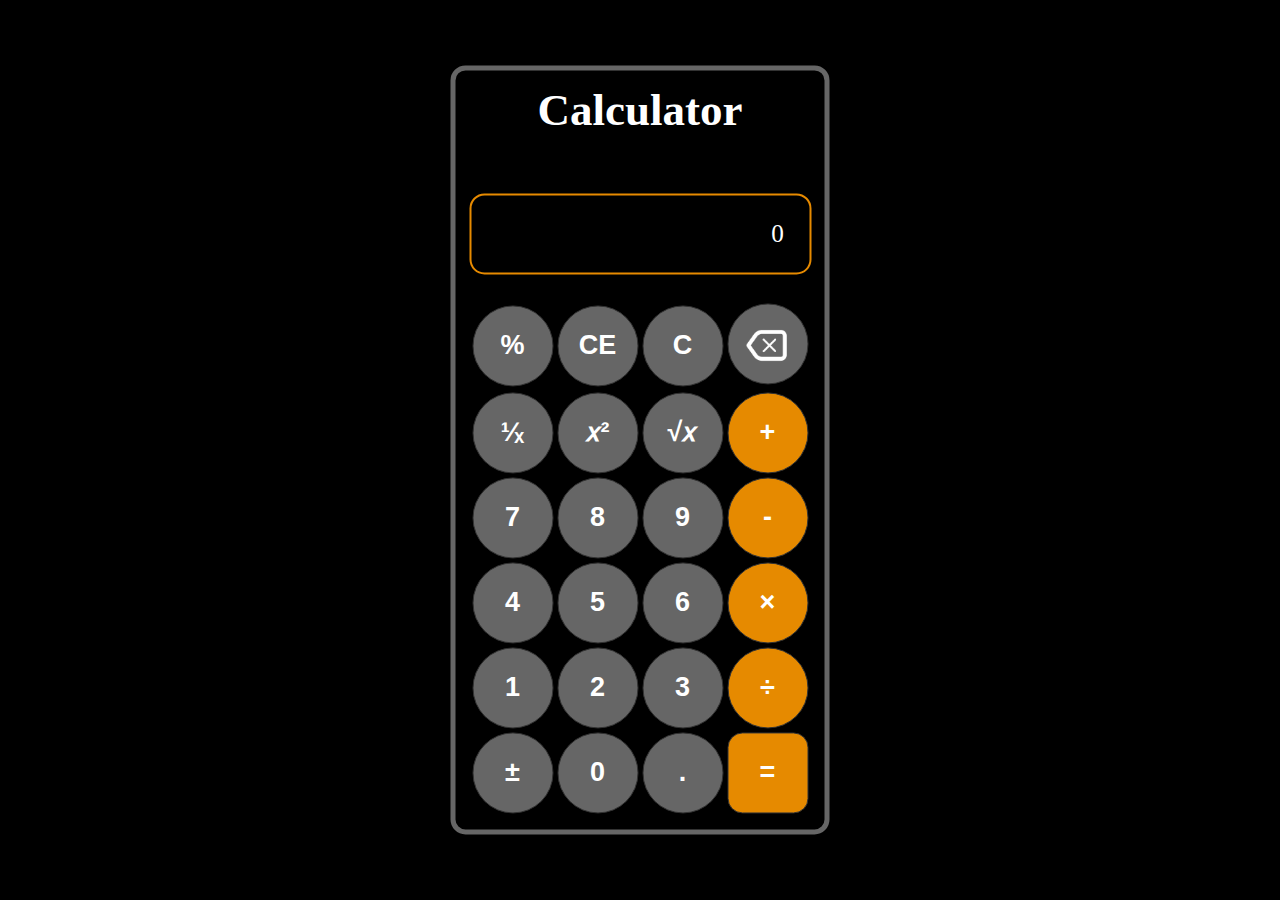
<file: Calculator/index.html>
<!DOCTYPE html>
<html>
<head>
    <Title>Calculator</title>
    <link rel="stylesheet" type="text/css" href="assets/calc_style.css"/>
    <script language="JavaScript" src="code.js" type="text/javascript"></script>
    <link href="https://fonts.googleapis.com/css2?family=Roboto:wght@300&display=swap" rel="stylesheet">
    <link rel="icon" type="image/png" href="assets/favicon.png"/>
    <meta name="viewport" content="width=device-width, initial-scale=1">
    <meta http-equiv="Content-Type" content="text/html; charset=utf-8">
</head>
<body>
    <div id="calc-container">
        <h1>Calculator</h1>
        <p id="last-operation-history"></p>
        <p id="output-box" class="output-box">0</p>
        <table id="calc-table">
            <tr>
                <td><button onclick="calculatePercentage()">%</button></td>
                <td><button onclick="clearEntry()">CE</button></td>
                <td><button onclick="buttonClear()">C</button></td>
                <td><button id="backspace-btn" onclick="backspaceRemove()"></button></td>
            </tr>
            <tr>
                <td><button onclick="divisionOne()">¹∕ₓ</button></td>
                <td><button onclick="powerOf()">𝑥²</button></td>
                <td><button onclick="squareRoot()">√𝑥</button></td>
                <td><button id="plus-op" value="+" class="operator" onclick="buttonNumber('+')">+</button></td>
            </tr>
            <tr>
                <td><button onclick="buttonNumber(7)">7</button></td>
                <td><button onclick="buttonNumber(8)">8</button></td>
                <td><button onclick="buttonNumber(9)">9</button></td>
                <td><button id="sub-op" value="-" class="operator" onclick="buttonNumber('-')">-</button></td>
            </tr>
            <tr>
                <td><button onclick="buttonNumber(4)">4</button></td>
                <td><button onclick="buttonNumber(5)">5</button></td>
                <td><button onclick="buttonNumber(6)">6</button></td>
                <td><button id="multi-op" value="*" class="operator" onclick="buttonNumber('*')">×</button></td>
            </tr>
            <tr>
                <td><button onclick="buttonNumber(1)">1</button></td>
                <td><button onclick="buttonNumber(2)">2</button></td>
                <td><button onclick="buttonNumber(3)">3</button></td>            
                <td><button id="div-op" value="/" class="operator" onclick="buttonNumber('/')">÷</button></td>
            </tr>
            <tr>
                <td><button onclick="plusMinus()">±</button></td>
                <td><button onclick="buttonNumber(0)">0</button></td>
                <td><button id="dot" value="." onclick="buttonNumber('.')">.</button></td>
                <td colspan="4"><button value="=" class="operator" id="equal-sign" onclick="buttonNumber('=')">=</button></td>
            </tr>
        </table>
    </div>
</body>
</html>
</file>
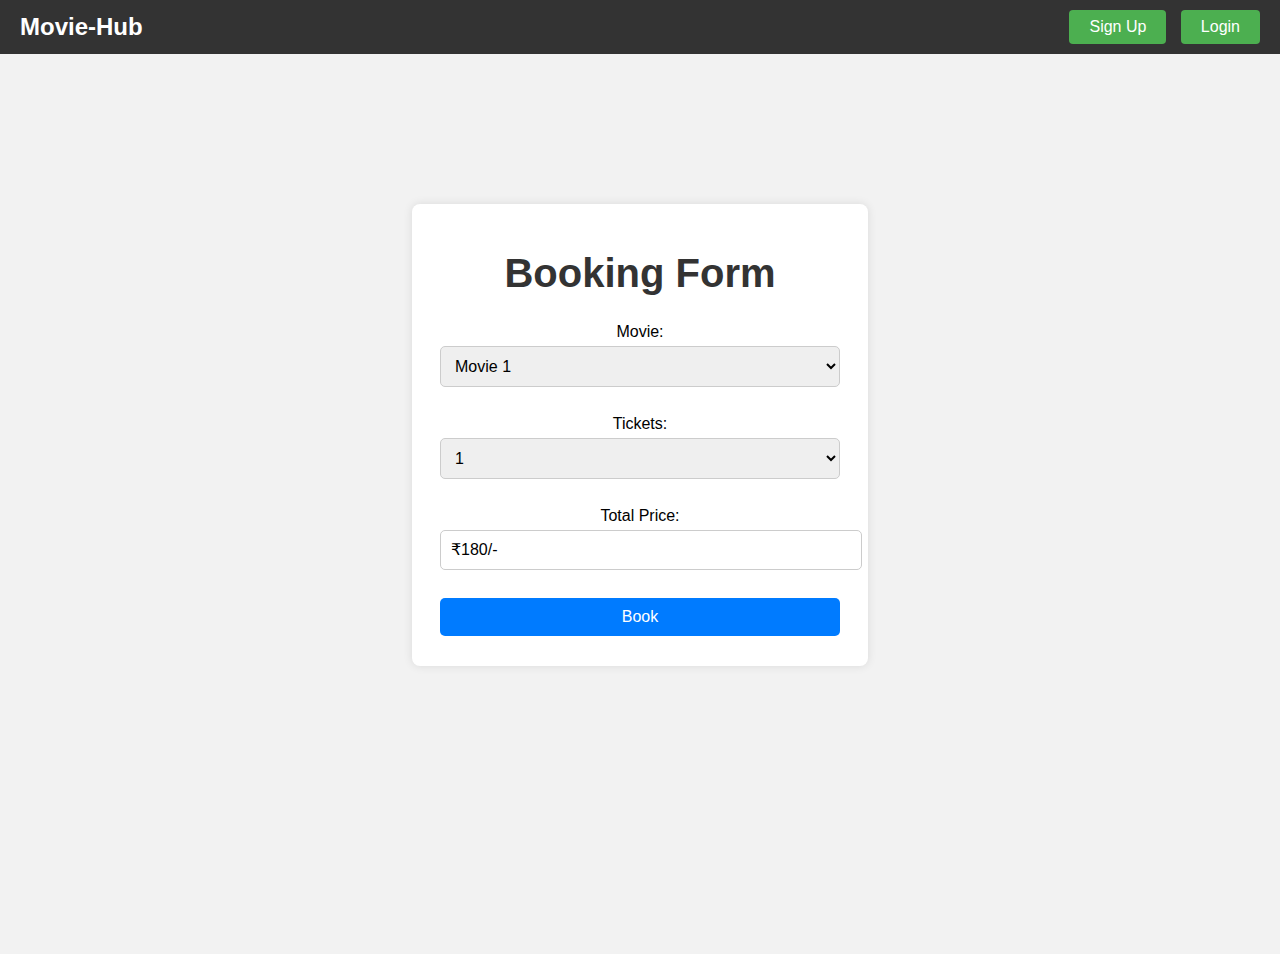
<file: Landing Page/book.html>
<!DOCTYPE html>
<html lang="en">

<head>
    <meta charset="UTF-8">
    <meta name="viewport" content="width=device-width, initial-scale=1.0">
    <link rel="stylesheet" href="index.css">
    <title>Booking Form</title>
    <style>
        body {
            font-family: Arial, sans-serif;
            background-color: #f2f2f2;
            margin: 0;
            padding: 0;
        }

        .bk {
            display: flex;
            justify-content: center;
            align-items: flex-start;
            min-height: 100vh;
        }

        .bk form {
            background-color: #fff;
            padding: 20px 28px;
            border-radius: 8px;
            box-shadow: 0 0 10px rgba(0, 0, 0, 0.1);
            width: 400px;
            margin-top: 150px;
            text-align: center;
        }

        .bk h1 {
            text-align: center;
            color: #333;
        }

        .bk label {
            display: block;
            margin-bottom: 5px;
        }

        .bk select,
        .bk input[type="text"],
        .bk button {
            width: 100%;
            padding: 10px;
            margin-bottom: 10px;
            border: 1px solid #ccc;
            border-radius: 5px;
            font-size: 16px;
        }

        .bk button {
            background-color: #007bff;
            color: #fff;
            border: none;
            cursor: pointer;
            transition: background-color 0.3s;
        }

        .bk button:hover {
            background-color: #0056b3;
        }
    </style>
</head>

<body>
    <nav class="navbar">
        <div class="logo">
            <a href="index.html">Movie-Hub</a>
        </div>
        <div class="buttons">
            <button onclick="Sign()">Sign Up</button>
            <button onclick="Login()">Login</button>
        </div>
    </nav>


    <div class="bk">
        <form id="booking-form">
            <h1>Booking Form</h1>
            <label for="movie">Movie:</label>
            <select id="movie" name="movie">
                <option value="movie1">Movie 1</option>
                <option value="movie2">Movie 2</option>
                <option value="movie2">Movie 3</option>
                <option value="movie2">Movie 4</option>
                <option value="movie2">Movie 5</option>
                <option value="movie2">Movie 6</option>
            </select><br><br>
            <label for="tickets">Tickets:</label>
            <select id="tickets" name="tickets">
                <option value="1">1</option>
                <option value="2">2</option>
                <option value="3">3</option>
                <option value="4">4</option>
            </select><br><br>
            <label for="total-price">Total Price:</label>
            <input type="text" id="total-price" name="total-price" value="₹180/-" readonly><br><br>
            <button type="button" onclick="bookTickets()">Book</button>
        </form>
    </div>



    <script>
        document.addEventListener("DOMContentLoaded", function () {
            const ticketsSelect = document.getElementById('tickets');
            const totalPriceInput = document.getElementById('total-price');

            ticketsSelect.addEventListener('change', function () {
                const selectedTickets = parseInt(ticketsSelect.value);
                const ticketPrice = 180;
                const totalPrice = selectedTickets * ticketPrice;
                totalPriceInput.value = `₹${totalPrice}/-`;
            });


            ticketsSelect.dispatchEvent(new Event('change'));
        });

        function bookTickets() {
            alert("Tickets Booked!");
        }

        function Sign() {

            window.location.href = "signup.html";
        }

        function Login() {

            window.location.href = "login.html";
        }
    </script>

</body>

</html>
</file>
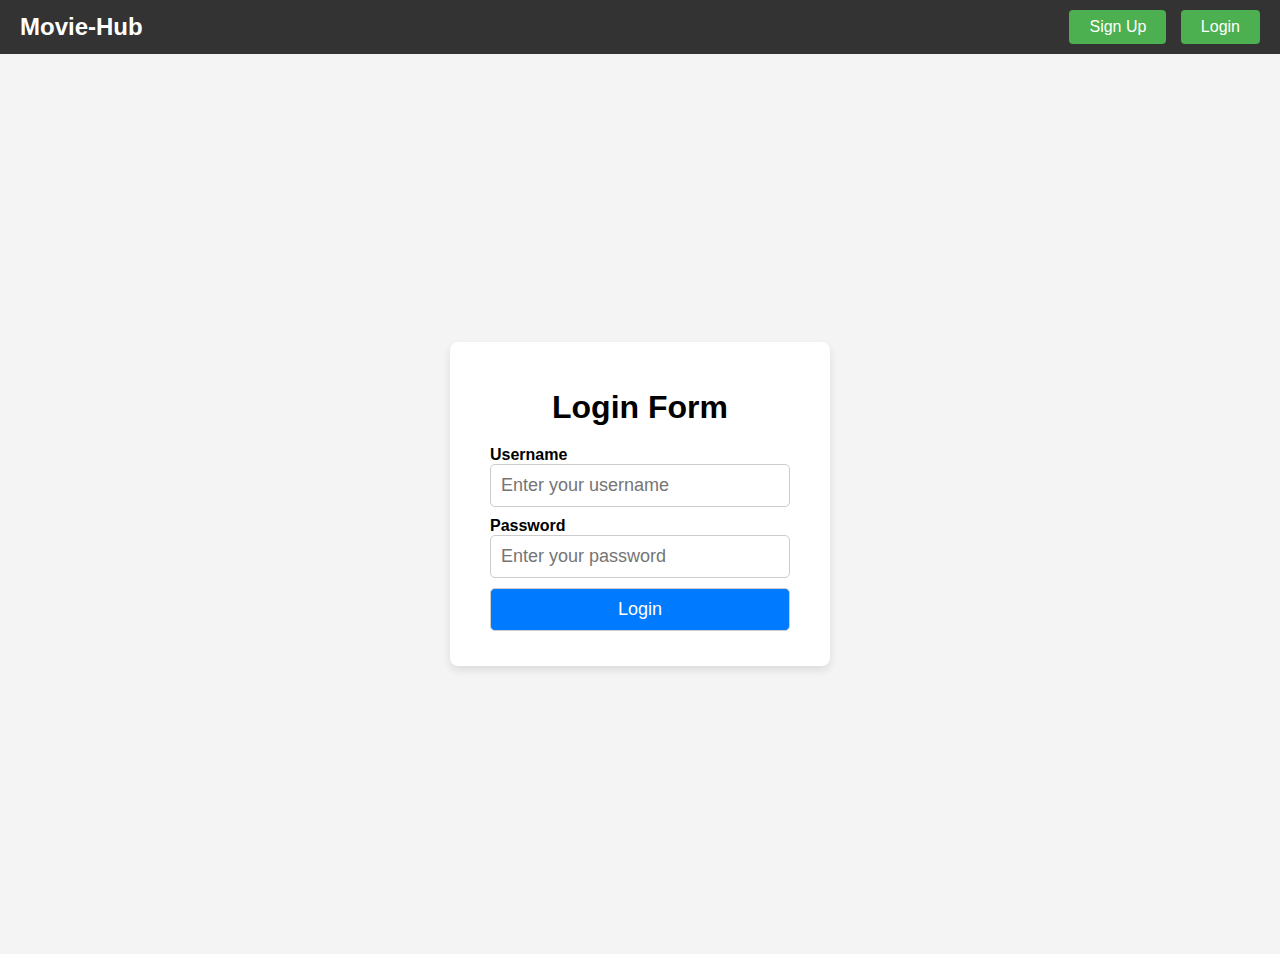
<file: Landing Page/login.html>
<!DOCTYPE html>
<html lang="en">
<head>
  <meta charset="UTF-8">
  <meta name="viewport" content="width=device-width, initial-scale=1.0">
  <title>Login Form</title>
  <link rel="stylesheet" href="index.css">
  <style>
    body {
      margin: 0;
      padding: 0;
      font-family: Arial, sans-serif;
      background-color: #f4f4f4;
    }
    .container {
      display: flex;
      justify-content: center;
      align-items: center;
      height: 100vh;
    }
    .login-form {
      background-color: #fff;
      padding: 25px 40px;
      border-radius: 8px;
      box-shadow: 0 4px 8px rgba(0, 0, 0, 0.1);
      width: 300px;
    }
    .login-form h1 {
      text-align: center;
      margin-bottom: 20px;
      font-size: 2em;
    }
    .login-form label {
      font-weight: bold;
    }
    .login-form input[type="text"],
    .login-form input[type="password"],
    .login-form input[type="email"],
    .login-form input[type="tel"],
    .login-form button {
      width: 100%;
      padding: 10px;
      margin-bottom: 10px;
      border: 1px solid #ccc;
      border-radius: 5px;
      box-sizing: border-box;
      font-size: 18px;
    }
    .login-form button {
      background-color: #007bff;
      color: #fff;
      cursor: pointer;
    }
    .login-form button:hover {
      background-color: #0056b3;
    }
    .error-message {
      color: red;
      font-size: 14px;
    }
  </style>
</head>
<body>

  <nav class="navbar">
    <div class="logo">
        <a href="index.html">Movie-Hub</a>
    </div>
    <div class="buttons">
        <button onclick="Sign()">Sign Up</button>
        <button onclick="Login()">Login</button>
    </div>
</nav>

  <div class="container">
    <div class="login-form">
      <h1>Login Form</h1>
      <form id="loginForm" action="#" method="post">
        <label for="username">Username</label>
        <input type="text" id="username" name="username" placeholder="Enter your username" required>

        <label for="password">Password</label>
        <input type="password" id="password" name="password" placeholder="Enter your password" required>

        <button type="submit" id="submitBtn">Login</button>
      </form>
    </div>
  </div>

  <script>
    const form = document.getElementById('loginForm');
    const username = document.getElementById('username');
    const password = document.getElementById('password');
    const submitBtn = document.getElementById('submitBtn');

    form.addEventListener('submit', function (e) {
      e.preventDefault();
      if (validateForm()) {
        alert('Login successful!');
        
      }
    });

    function validateForm() {
      let isValid = true;
      const errorMessage = document.createElement('div');
      errorMessage.classList.add('error-message');
      form.appendChild(errorMessage);
      errorMessage.innerHTML = '';

      
      if (!/^[a-z]+$/.test(username.value)) {
        errorMessage.innerHTML += 'Username must contain only lowercase letters.<br>';
        isValid = false;
      }

      
      if (!/(?=.*[a-z])(?=.*[A-Z])(?=.*\d)(?=.*[!@#$%^&*()_+])[A-Za-z\d!@#$%^&*()_+]{8,}/.test(password.value)) {
        errorMessage.innerHTML += 'Password must contain at least one uppercase letter, one lowercase letter, one digit, one special character, and be at least 8 characters long.<br>';
        isValid = false;
      }

      return isValid;
    }

    function Sign() {
        
        window.location.href = "signup.html";
    }

    function Login() {
        
        window.location.href = "login.html";
    }

  </script>
</body>
</html>
</file>
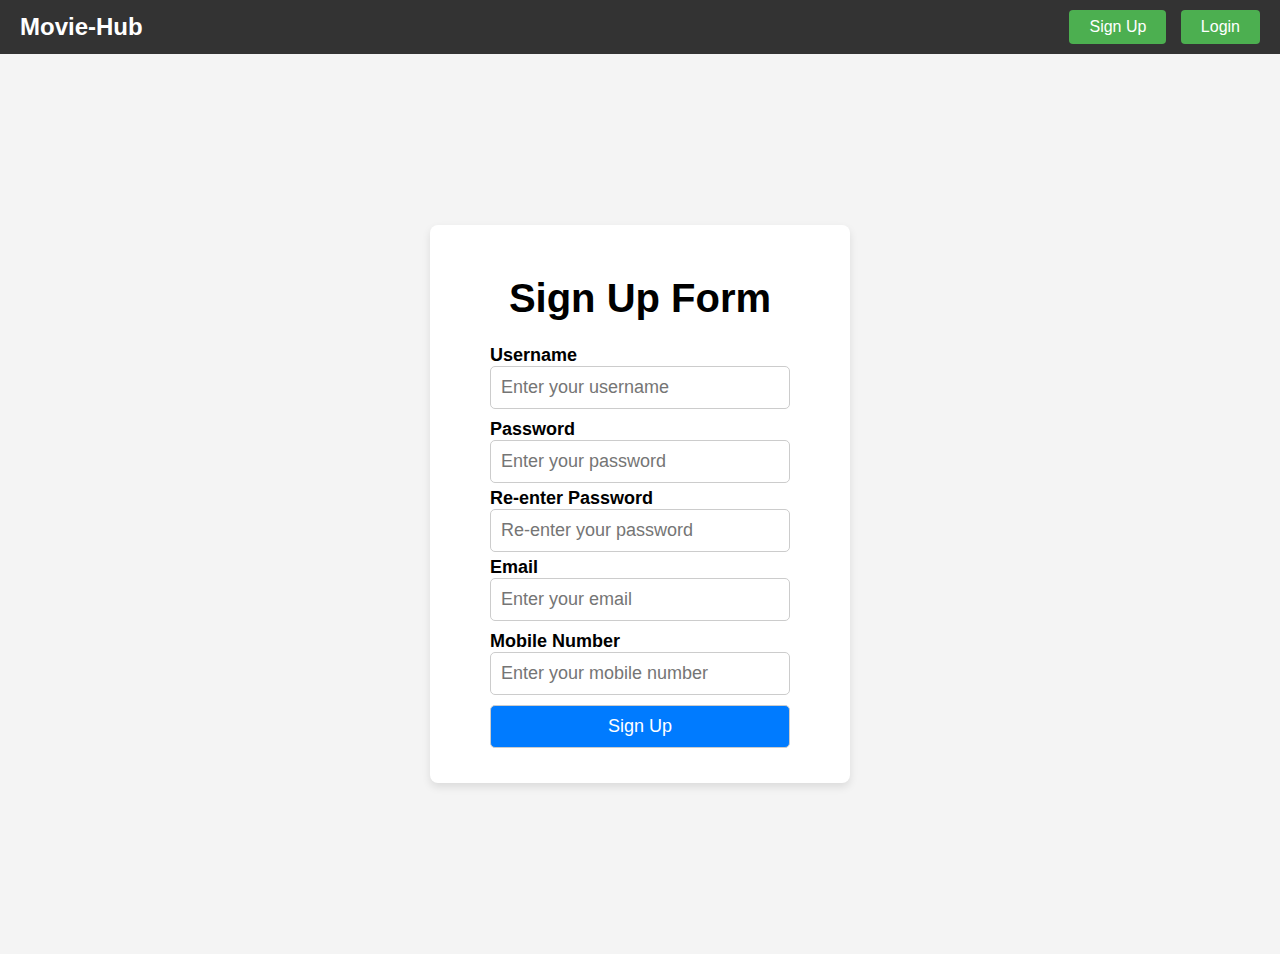
<file: Landing Page/signup.html>
<!DOCTYPE html>
<html lang="en">
<head>
  <meta charset="UTF-8">
  <meta name="viewport" content="width=device-width, initial-scale=1.0">
  <link rel="stylesheet" href="index.css">
  <title>Sign Up Form</title>
  <style>
    body {
      margin: 0;
      padding: 0;
      font-family: Arial, sans-serif;
      background-color: #f4f4f4;
    }
    .container {
      display: flex;
      justify-content: center;
      align-items: center;
      height: 100vh;
    }
    .signup-form {
      background-color: #fff;
      padding: 25px 60px;
      border-radius: 8px;
      box-shadow: 0 4px 8px rgba(0, 0, 0, 0.1);
      width: 300px;
    }
    .signup-form h1 {
      text-align: center;
      margin-bottom: 24px;
    }
    .signup-form label {
      font-weight: bold;
      font-size: 18px;
    }
    .signup-form input[type="text"],
    .signup-form input[type="password"],
    .signup-form input[type="email"],
    .signup-form input[type="tel"],
    .signup-form button {
      width: 100%;
      padding: 10px;
      margin-bottom: 10px;
      border: 1px solid #ccc;
      border-radius: 5px;
      box-sizing: border-box;
      font-size: 18px;
    }
    .signup-form input[type="password"] {
      margin-bottom: 5px;
    }
    .signup-form button {
      background-color: #007bff;
      color: #fff;
      cursor: pointer;
      font-size: 18px;
    }
    .signup-form button:hover {
      background-color: #0056b3;
    }
    .error-message {
      color: red;
      font-size: 14px;
      margin-top: 5px;
    }
  </style>
</head>
<body>

  <nav class="navbar">
    <div class="logo">
        <a href="index.html">Movie-Hub</a>
    </div>
    <div class="buttons">
        <button onclick="Sign()">Sign Up</button>
        <button onclick="Login()">Login</button>
    </div>
</nav>

  <div class="container">
    <div class="signup-form">
      <h1>Sign Up Form</h1>
      <form id="signupForm" action="#" method="post">
        <label for="username">Username</label>
        <input type="text" id="username" name="username" placeholder="Enter your username" required>

        <label for="password">Password</label>
        <input type="password" id="password" name="password" placeholder="Enter your password" required>

        <label for="repassword">Re-enter Password</label>
        <input type="password" id="repassword" name="repassword" placeholder="Re-enter your password" required>

        <label for="email">Email</label>
        <input type="email" id="email" name="email" placeholder="Enter your email" required>

        <label for="mobile">Mobile Number</label>
        <input type="tel" id="mobile" name="mobile" placeholder="Enter your mobile number" required>

        <button type="submit" id="submitBtn">Sign Up</button>
      </form>
    </div>
  </div>

  <script>
    const form = document.getElementById('signupForm');
    const username = document.getElementById('username');
    const password = document.getElementById('password');
    const repassword = document.getElementById('repassword');
    const email = document.getElementById('email');
    const mobile = document.getElementById('mobile');
    const submitBtn = document.getElementById('submitBtn');
  
    form.addEventListener('submit', function (e) {
      e.preventDefault();
      if (validateForm()) {
        alert('Sign Up Successful!');
      }
    });
  
    function validateForm() {
      let isValid = true;
      const errorMessage = document.createElement('div');
      errorMessage.classList.add('error-message');
      form.appendChild(errorMessage);
      errorMessage.innerHTML = '';
  
      // Username validation
      if (!/^[a-z]+$/.test(username.value)) {
        errorMessage.innerHTML += 'Username must contain only lowercase letters.<br>';
        isValid = false;
        username.style.borderColor = 'red'; // Change border color to red
      } else {
        username.style.borderColor = ''; // Reset border color
      }
  
      // Password validation
      if (!/(?=.*[a-z])(?=.*[A-Z])(?=.*\d)(?=.*[!@#$%^&*()_+])[A-Za-z\d!@#$%^&*()_+]{8,}/.test(password.value)) {
        errorMessage.innerHTML += 'Password must contain at least one uppercase letter, one lowercase letter, one digit, one special character, and be at least 8 characters long.<br>';
        isValid = false;
        password.style.borderColor = 'red'; // Change border color to red
      } else {
        password.style.borderColor = ''; // Reset border color
      }
  
      // Re-enter password validation
      if (password.value !== repassword.value) {
        errorMessage.innerHTML += 'Passwords do not match.<br>';
        isValid = false;
        repassword.style.borderColor = 'red'; 
      } else {
        repassword.style.borderColor = ''; 
      }
  
      
      if (!/@gitam.in$/.test(email.value)) {
        errorMessage.innerHTML += 'Email must have ".gitam.in" domain.<br>';
        isValid = false;
        email.style.borderColor = 'red'; // Change border color to red
      } else {
        email.style.borderColor = ''; // Reset border color
      }
  
      // Mobile number validation
      if (!/^\d{10}$/.test(mobile.value)) {
        errorMessage.innerHTML += 'Mobile number must be 10 digits long.<br>';
        isValid = false;
        mobile.style.borderColor = 'red'; // Change border color to red
      } else {
        mobile.style.borderColor = ''; // Reset border color
      }
  
      return isValid;
    }

    function Sign() {
        
        window.location.href = "signup.html";
    }

    function Login() {
        
        window.location.href = "login.html";
    }

  </script>
  
</body>
</html>
</file>
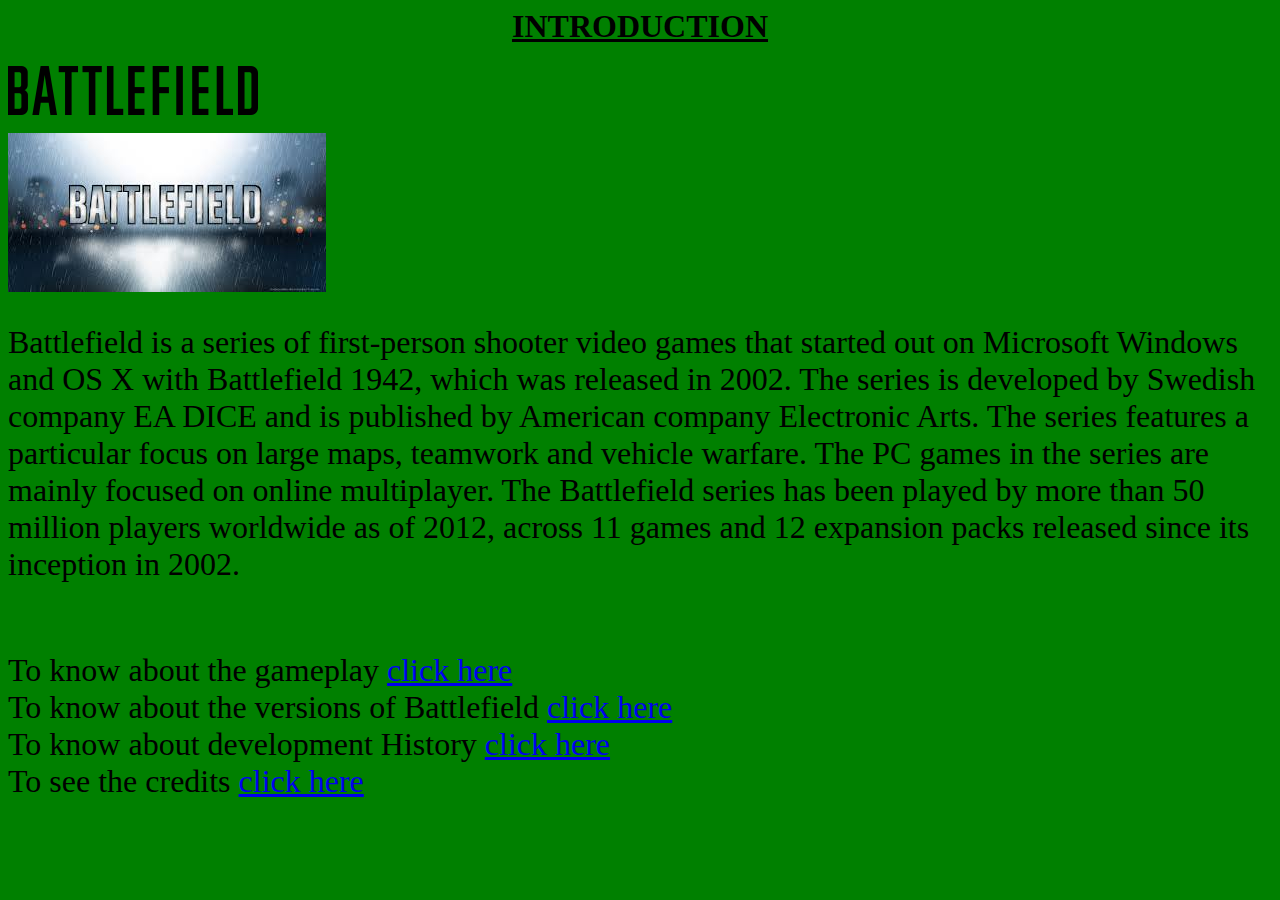
<file: Portfolio_first-main/computer/battlefield.html>
<html>
<head>
<title>
battlefield
</title>
<body bgcolor=green>
<center><h1><b><u>INTRODUCTION</u></b></h1></center>
<img src="e.png"><br><br>
<img src="f.jpg"><font size=6>
<p>Battlefield is a series of first-person shooter video games that started out on Microsoft Windows and OS X with 
Battlefield 1942, which was released in 2002. The series is developed by Swedish company EA DICE and is published by 
American company Electronic Arts. The series features a particular focus on large maps, teamwork and vehicle warfare. 
The PC games in the series are mainly focused on online multiplayer. The Battlefield series has been played by more 
than 50 million players worldwide as of 2012, across 11 games and 12 expansion packs released since its inception 
in 2002.</p><br>
To know about the gameplay <a href="gameplay.html">click here</a><br>
To know about the versions of Battlefield <a href="versions.html">click here</a><br>
To know about development History <a href="dev.html">click here</a><br>
To see the credits <a href="credit.html">click here</a>
</font>
</body>
</html>
</file>
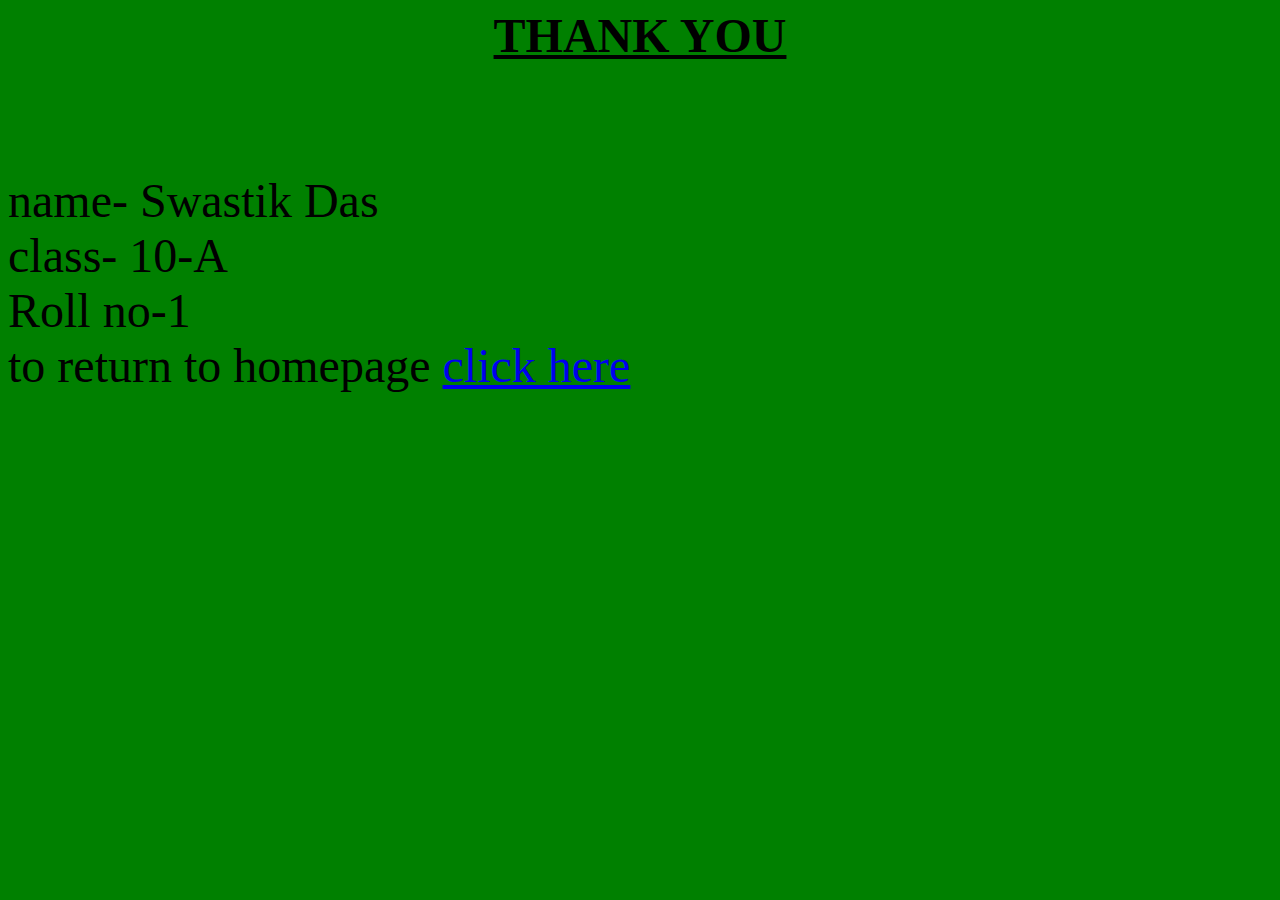
<file: Portfolio_first-main/computer/credit.html>
<html>
<head>
<title>
credits
</title>
</head>
<body bgcolor=green><font size="7">
<center><u><b>THANK YOU</b></u></center><br><br>
name- Swastik Das<br>
class- 10-A<br>
Roll no-1<br>
to return to homepage <a href="battlefield.html">click here</a>
</font>
</body>
</html>
</file>
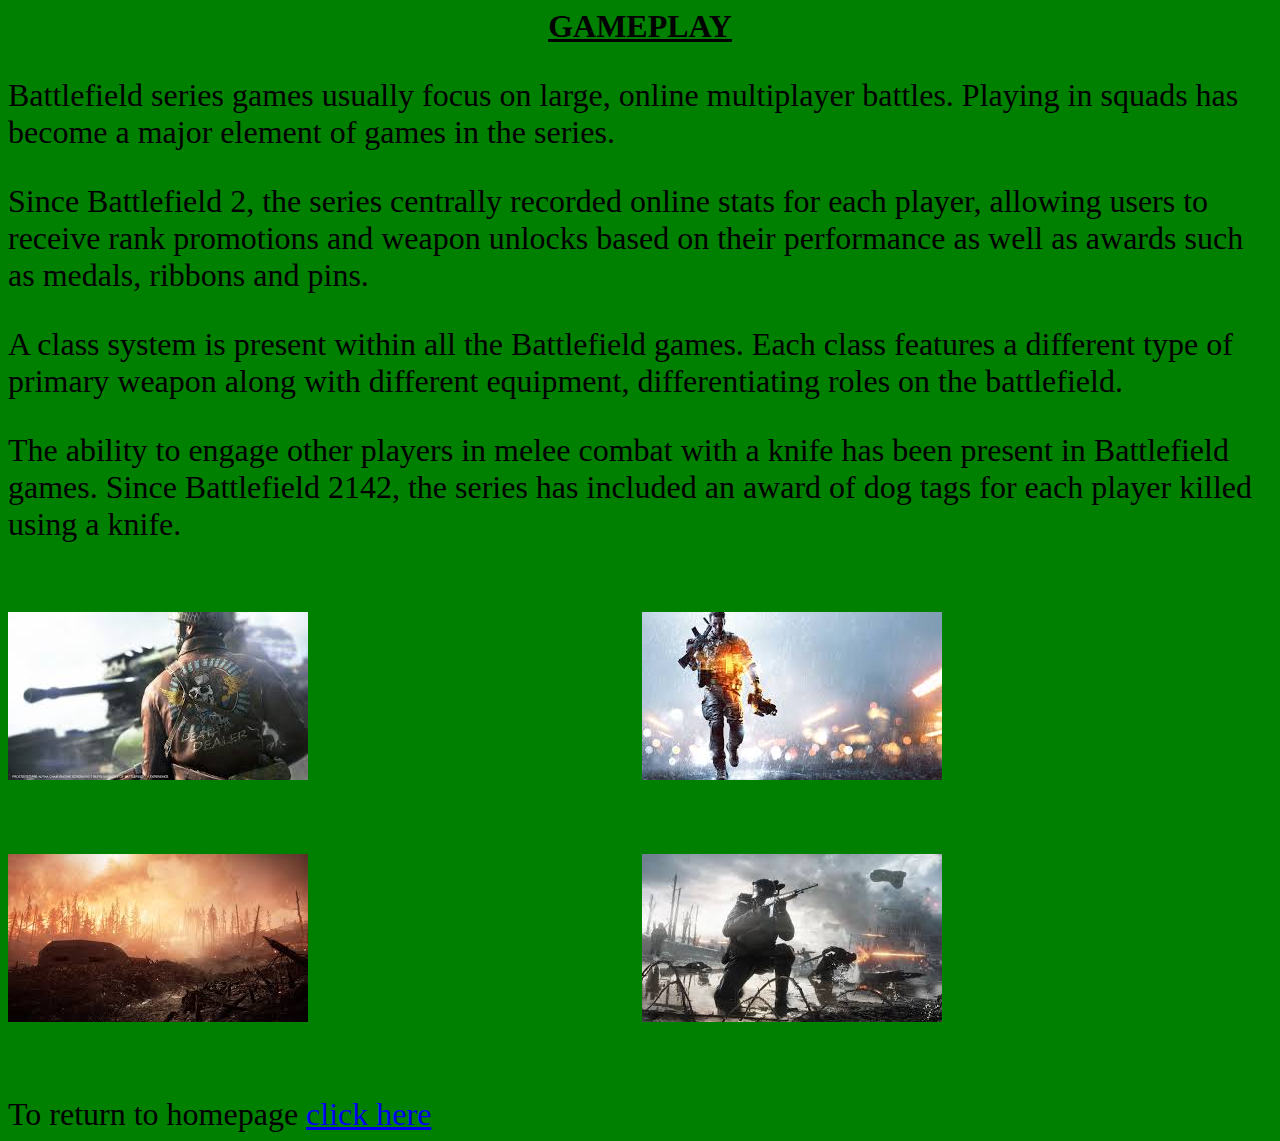
<file: Portfolio_first-main/computer/gameplay.html>
<html>
<head>
<title>
gameplay
</title>
<body bgcolor=green>
<center><h1><b><u>GAMEPLAY</u></b></h1></center>
<font size=6>
<p>Battlefield series games usually focus on large, online multiplayer battles. Playing in squads has become a major 
element of games in the series.</p>

<p>Since Battlefield 2, the series centrally recorded online stats for each player, allowing users to receive rank 
promotions and weapon unlocks based on their performance as well as awards such as medals, ribbons and pins.</p>

<p>A class system is present within all the Battlefield games. Each class features a different type of primary weapon along 
with different equipment, differentiating roles on the battlefield.</p>

<p>The ability to engage other players in melee combat with a knife has been present in Battlefield games. Since 
Battlefield 2142, the series has included an award of dog tags for each player killed using a knife.</p>
<br>
<img src="a.jpg" align="left">
<center><img src="b.jpg"><br><br><br></center>
<img src="c.jpg" align="left">
<center><img src="d.jpg"><br><br><br></center>
To return to homepage <a href="battlefield.html">click here</a>
</font></body>
</html>
</file>
<file: Calculator/assets/calc_style.css>
body {
    font-size: 2.5vh;
    top: 15%;
    left: 40%;
    margin: 0 auto;
    background-color: black;
}

h1 {
    color: white;
    text-align: center;
    margin: 0;
}

#calc-container {
    width: auto;
    height: auto;
    padding: 1.5vh;
    border: 5px solid #666666;
    border-radius: 15px;
    margin: 0;
    position: absolute;
    top: 50%;
    left: 50%;
    -ms-transform: translate(-50%, -50%);
    transform: translate(-50%, -50%);
}

.output-box {
    text-align:right;
    font-size: 2.8vh;
    height: 3vh;
    line-height: 3vh;
    padding: 1em;
    border: 2px solid #e68a00;
    color: white;
    border-radius: 15px;
    background-color: black;
}

#last-operation-history {
    height: 1.8vh;
    font-size: 1.8vh;
    text-align:right;
    padding-right: 1.5vh;
    color: rgb(177, 176, 176);
    background-color: black;
}

button {
    width:9vh;
    height: 9vh;
    font-weight:bold;
    font-size: 3vh;
    color: white;
    background-color: #666666;
    border-radius: 50%;
    border: 1px solid #333333;
}

#backspace-btn {
    background-image: url("../assets/back_remove.png");
    background-repeat: no-repeat;
    background-position: 50% 50%;
    background-size: 1.7em;
}

button:hover {
    background-color: #999999;
    cursor: pointer;
}

.operator {
    background-color: #e68a00;
}

.operator:hover {
    background-color: #ffd11a;
}

#equal-sign {
    width: 100%;
    border-radius: 15px;
}
</file>
<file: Landing Page/index.css>
body {
    font-family: Arial, sans-serif;
    margin: 0;
    padding: 0;
    background-color: #f9f9f9;
}

.navbar {
    background-color: #333;
    color: #fff;
    display: flex;
    justify-content: space-between;
    align-items: center;
    padding: 10px 20px;
}

.logo a {
    text-decoration: none;
    color: #fff;
    font-size: 24px;
    font-weight: bold;
}

.search input {
    padding: 8px;
    border-radius: 4px;
    border: 1px solid #ccc;
    width: 350px;
    /* margin-left: -16em; */
}

.search{
    margin-left: -32em;
}

.location{
    margin-right: -42em;
}

.location select {
    padding: 8px;
    border-radius: 4px;
    border: 1px solid #ccc;
}

.buttons button {
    padding: 8px 20px;
    border: none;
    border-radius: 4px;
    background-color: #4CAF50;
    color: #fff;
    font-size: 16px;
    cursor: pointer;
    margin-left: 10px;
}

.buttons button:hover {
    background-color: #45a049;
}

h1 {
    text-align: center;
    font-size: 2.5em;
}

.movie-tiles {
    display: flex;
    flex-wrap: wrap;
    justify-content: space-around;
    margin-top: 20px;
}

.tile {
    width: calc(25% - 20px); /* 25% of the container width minus margin */
    background-color: #f9f9f9;
    padding: 20px;
    margin: 10px;
    text-align: center;
}

.tile img {
    width: 100%;
    border-radius: 8px;
    margin-bottom: 10px;
}

.tile h2 {
    margin-top: 0;
}

.tile button {
    background-color: #4CAF50;
    color: white;
    padding: 10px 20px;
    border: none;
    border-radius: 4px;
    cursor: pointer;
}

.tile button:hover {
    background-color: #45a049;
}
</file>
